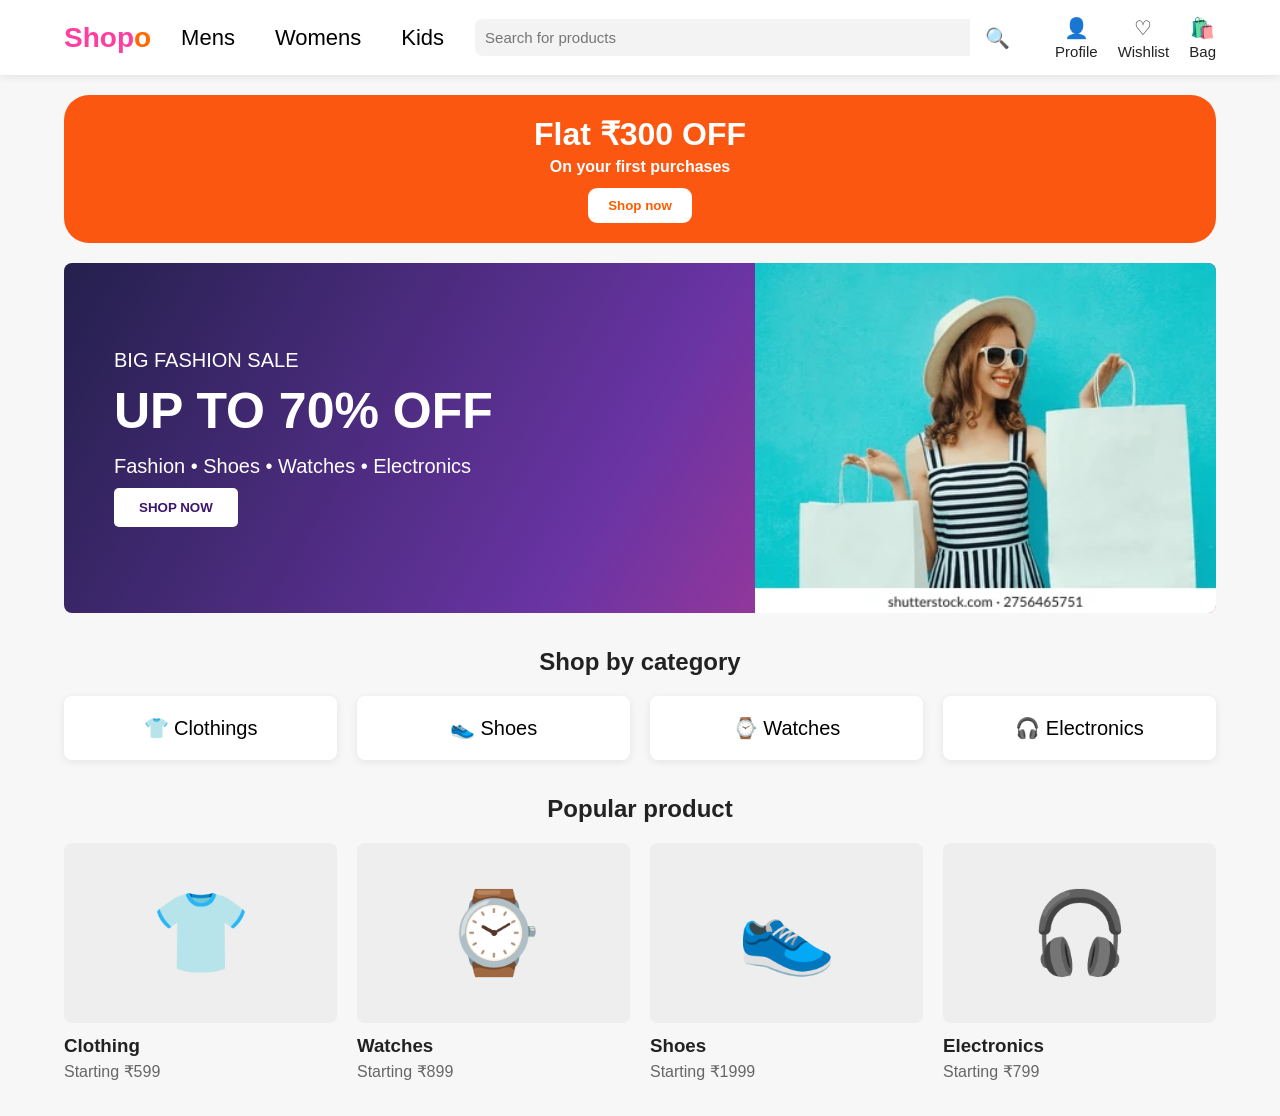
<file: index.html>
<html lang="en">
<head>
    <meta charset="UTF-8">
    <meta name="viewport" content="width=device-width, initial-scale=1.0">
    <title>Shopping website</title>
    <link rel="stylesheet" href="style.css">
</head>
<body>
    <header class="header">
        <div class="logo">Shop<span>o</span></div>
        <nav>
            <a href="Category.html">Mens</a>
            <a href="Category.html">Womens</a>
            <a href="Category.html">Kids</a>
        </nav>
        <div class="search-box">
            <input type="text" id="searchInput" placeholder="Search for products"/>
            <button id="searchBtn">🔍</button>
        </div>
        <div class="header-icons">
            <div>👤<span>Profile</span></div>
            <div>♡<span>Wishlist</span></div>
            <div>🛍️<span>Bag</span></div>
        </div>
    </header>
    <!-- Offer banner -->
     <section class="offer-icons">
        <h1>Flat ₹300 OFF</h1>
        <p>On your first purchases</p>
        <button>Shop now</button>
     </section>
     <!-- Msin banner -->
     <section class="hero">
      <img src="fashion.jpg" alt="fashion"> 
        <div class="hero-content">
            <p>BIG FASHION SALE</p>
            <h1>UP TO 70% OFF</h1>
            <p>Fashion • Shoes • Watches • Electronics</p>

            <button id="shopBtn">SHOP NOW</button>
        </div>

    </section>
        <!--  categories  -->
          <section class="categories">
            <h2>Shop by category</h2>
            <div class="category-list">
                <button>👕 Clothings</button>
                <button>👟 Shoes</button>
                <button>⌚ Watches</button>
                <button>🎧 Electronics</button>
            </div>

          </section>
          <section class="popular">
            <h2>Popular product</h2>
            <div class="product-preview">
                <div class="preview-cards">
                     <div class="preview-image">👕</div>
                <h3>Clothing</h3>
                <p>Starting ₹599</p>
                </div>
                <div class="preview-cards">
                     <div class="preview-image">⌚</div>
                <h3>Watches</h3>
                <p>Starting ₹899</p>
                </div>
                <div class="preview-cards">
                     <div class="preview-image">👟</div>
                <h3>Shoes</h3>
                <p>Starting ₹1999</p>
                </div>
                <div class="preview-cards">
                     <div class="preview-image">🎧</div>
                <h3>Electronics</h3>
                <p>Starting ₹799</p>
                </div>
            </div>
          </section>
          <p id="message"></p>
          <script src="script.js"></script>
</body>
</html>
</file>
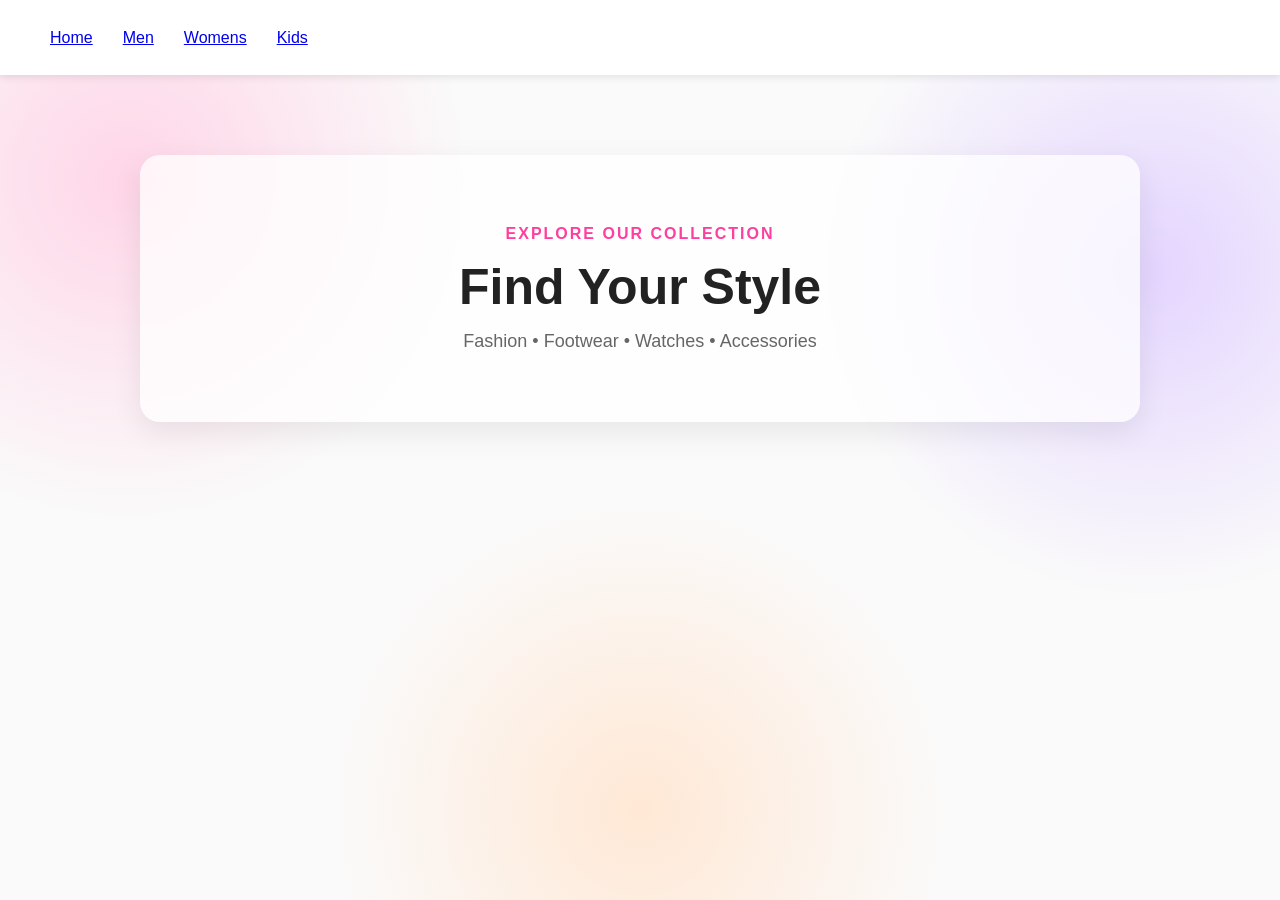
<file: Category.html>
<html lang="en">
<head>
    <meta charset="UTF-8">
    <meta name="viewport" content="width=device-width, initial-scale=1.0">
    <title>Category</title>
    <link rel="stylesheet" href="style1.css">
</head>
<body>
    <nav>
        <a href="index.html" >Home</a> 
        <div class="nav-item">
            <a href="#" class="nav-link">Men</a>
            
            <div class="dropdown">
                <div>
                    <h3>Clothings</h3>
                    <a href="#">T-shirt</a>
                    <a href="#">shirt</a>
                    <a href="#">Jeans</a>
                </div>
                 <div>
                    <h3>footware</h3>
                    <a href="#">Sneakers</a>
                    <a href="#">Casual shoes</a>
                    <a href="#">Sports shoes</a>
                </div>
                 <div>
                    <h3>Watches</h3>
                    <a href="#">Smart watches</a>
                    <a href="#">Analog watches</a>
                    <a href="#">Fitness watches</a>
                </div>
                 <div>
                <h3>Accessories</h3>
                <a href="#">Wallets</a>
                <a href="#">Belts</a>
                <a href="#">Bags</a>
                </div>
            </div>
        </div>


       
           <div class="nav-item">
            <a href="#" class="nav-link">Womens</a>
            <div class="dropdown">
                <div>
                    <h3>Indian Wear</h3>
                    <a href="products.html?category=kurtis">Kurtis</a>
                    <a href="products.html?category=kurta-sets">Kurta sets</a>
                    <a href="products.html?category=sarees">Sarees</a>
                </div>
                <div>
                    <h3>Western Wear</h3>
                    <a href="products1.html?category=tops">Tops</a>
                    <a href="products1.html?category=dresses">Dresses</a>
                    <a href="#">Jeans</a>
                </div>
                 <div>
                    <h3>footware</h3>
                    <a href="#">Sneakers</a>
                    <a href="#">Hills</a>
                    <a href="#">Flats</a>
                </div>
                 <div>
                    <h3>Watches</h3>
                    <a href="#">Smart watches</a>
                    <a href="#">Analog watches</a>
                    <a href="#">Fitness watches</a>
                </div>
                 <div>
                <h3>Accessories</h3>
                <a href="#">Hand bag</a>
                <a href="#">Rings</a>
                <a href="#">Braclets</a>
                </div>
            </div>
        </div>

        
         <div class="nav-item">
            <a href="#" class="nav-link">Kids</a>
            <div class="dropdown">
            <div>
                <h3>Boys</h3>
                <a href="#">T-Shirts</a>
                <a href="#">Shirts</a>
                <a href="#">Jeans</a>
            </div>
             <div>
                <h3>Girls</h3>
                <a href="#">Dresses</a>
                <a href="#">Tops</a>
                <a href="#">Skirts</a>
            </div>
             <div>
                <h3>footware</h3>
                <a href="#">Sneakers</a>
                <a href="#">Sandals</a>
                <a href="#">School shoes</a>
            </div>
            </div>
         </div>
    </nav>
    <section class="category-intro">
    <p>EXPLORE OUR COLLECTION</p>
    <h1>Find Your Style</h1>
    <span>Fashion • Footwear • Watches • Accessories</span>
</section>
</body>
</html>
</file>
<file: style.css>
*{
    margin: 0;
    padding: 0;
    box-sizing: border-box;
}
body{
    font-family: Arial, Helvetica, sans-serif;
    background-color: #f7f7f7;
    color: #222;
}
.header{
    height: 75px;
    background: white;
    display: flex;
    align-items: center;
    gap: 30px;
    padding: 0 5%;
    box-shadow: 0 2px 8px rgba(0,0,0,0.08);
}
.logo{
    font-size: 28px;
    font-weight: bold;
    color: #ff3f9f;
}
.logo span{
    color: #ff6b00;
}
nav{
    display: flex;
    gap: 40px;
}
nav a{
    text-decoration: none;
    font-size: 22px;
    color: black;
    transition: transform 1s ease  color 1s ease;
}
nav a:hover{
    color: orangered;
    transform: scale(0.8);
}
/* Search box */
.search-box{
    flex: 1;
    max-width: 550px;
    display: flex;
    margin-left: auto;
}
.search-box input{
    width: 100%;
    padding: 10px;
    border: none;
    background: #f3f3f3;
    font-size: 15px;
    border-radius: 8px 0 0 8px;
    outline: none;
}
.search-box button{
    border: none;
   padding: 0 15px;
    cursor: pointer;
    background: white;
    font-size: 20px;
}
/* header icons */
.header-icons{
    display: flex;
    gap: 20px;
}
.header-icons div{
    font-size: 20px;
    cursor: pointer;
    text-align: center;
}
.header-icons span{
    display: block;
    margin-top: 3px;
    font-size: 15px;
    animation: jump 1.5s ease-in-out infinite;
    transition: Color 3ms ease;
}
.header-icons span:hover{
    color: #ff6b00;
}
@keyframes jump{
    0%,100%{
        transform: translateY(0);
    }50%{
        transform: translateY(-4px);
    }
}
/* offer banner */
.offer-icons{
    width: 90%;
    margin: 20px auto;
    max-width: 1200px;
    padding: 20px;
    background: #fc5711;
    color: white;
    border-radius: 25px;
    text-align: center;
}
.offer-icons h1{
    font-size: 32px;
}
.offer-icons p{
    margin: 5px 0 12px;
    font-weight: bold;
}
.offer-icons button {
    padding: 10px 20px;
    border: none;
    background: white;
    color: #ff5c00;
    font-weight: bold;
    border-radius: 9px;
    cursor: pointer;

}
/* hero */
.hero {
    width: 90%;
    max-width: 1200px;
    height: 350px;
    margin: auto;
    border-radius: 8px;

    background: linear-gradient(
        120deg,
        #24204d,
        #6934a3,
        #e83e8c
    );

    display: flex;
    align-items: center;
    padding: 50px;
    color: white;
    overflow: hidden;
    position: relative;
}
.hero img{
     position: absolute;
    right: 0;
    top: 0;
    width: 40%;
    height: 100%;
    object-fit: cover;}
.hero-content p {
    font-size: 20px;
    margin-bottom: 10px;
}
.hero-content h1 {
    font-size: 50px;
    margin-bottom: 15px;
}
.hero button {
    padding: 12px 25px;
    border: none;
    border-radius: 5px;
    background: white;
    color: #3c176e;
    font-weight: bold;
    cursor: pointer;
}
.categories,
.popular{
   width: 90%;
   max-width: 1200px;
   margin: 35px auto;
}
.categories h2,
.popular h2{
    margin-bottom: 20px;
    text-align: center;
}
.category-list{
    display: grid;
    grid-template-columns: repeat(4,1fr);
    gap: 20px;
}
.category-list button{
    padding: 20px;
    background: white;
    border: none;
    border-radius: 8px;
    cursor: pointer;
    font-size: 20px;
    box-shadow: 0 2px 8px rgba(0,0,0,0.08);
    gap :20px;
    transition: boxshadow 1s ease;
}
.category-list button:hover{
    transform: translateY(-8px);
    box-shadow: 0 2px 8px gray;
}
/* products */
.product-preview{
    display: grid;
    grid-template-columns: repeat(4,1fr);
    gap: 20px;
}
.preview-image{
    height: 180px;
    background: #eee;
    font-size: 80px;
    border-radius: 8px;
     margin-bottom: 12px;
     display: flex;
     justify-content: center;
     align-items: center;
}
.preview-cards h3{
    margin-bottom: 5px;
}
.preview-cards p{
    color: #666;
}
#message{
    text-align: center;
    margin: 20px;
}
@media (max-width:768px){
       .header{
        height: auto;
        padding: 15px;
        flex-wrap: wrap;
        gap: 15px;
       }
       nav{
        order: 3;
        justify-content: center;
        width: 100%;
       }
       .search-box{
        width: 100%;
        order: 2;
       }
       .header-icons{
        margin-left: auto;
       }
        .hero {
        height: 280px;
        padding: 25px;
    }
    

    .hero-content h1 {
        font-size: 35px;
    }

    .category-list {
        grid-template-columns: repeat(2, 1fr);
    }

    .product-preview {
        grid-template-columns: repeat(2, 1fr);
    }

    .preview-image {
        height: 140px;
        font-size: 60px;
    }

    .offer h2 {
        font-size: 25px;
    }
}


@media (max-width: 450px) {

    .header-icons {
        gap: 8px;
    }

    .header-icons span {
        font-size: 10px;
    }

    .category-list,
    .product-preview {
        grid-template-columns: 1fr 1fr;
    }

}
</file>
<file: style1.css>
* {
    margin: 0;
    padding: 0;
    box-sizing: border-box;
}

body {
    margin: 0;
    font-family: Arial, sans-serif;
    color: #222;

    background:
        radial-gradient(circle at 10% 20%, #ffd6e8 0, transparent 25%),
        radial-gradient(circle at 90% 30%, #e4d5ff 0, transparent 25%),
        radial-gradient(circle at 50% 90%, #ffe8d5 0, transparent 30%),
        #fafafa;

    min-height: 100vh;
}

nav {
    display: flex;
    gap: 30px;
    padding: 0 50px;
    height: 75px;
    align-items: center;
    background: white;
    box-shadow: 0 2px 8px rgba(0,0,0,0.1);
    position: relative;
    z-index: 1000;
}

.nav-item{
    position: relative;
}
.nav-link {
    display: block;
    padding: 28px 0;
}
.dropdown{
    display: none;
    top: 70px;
    left: -30px;
    position: absolute;
    width: 700px;
    background: white;
    padding: 25px;
    box-shadow: 0 5px 10px rgba(0,0,0,0.15);
    grid-template-columns: repeat(4,1fr);
    gap: 20px;
    z-index: 1001;
    pointer-events: auto;
}
.nav-item:hover .dropdown {
    display: grid;
}
.dropdown h3{
    color: #ff3f9f;
    font-size: 20px;
    margin-bottom: 12px;
}
.dropdown a{
    display: block;
    color: #222;
    text-decoration: underline;
    font-weight: normal;
    margin-bottom: 10px;
    z-index: 1006;
    position: relative;
    cursor: pointer;
    pointer-events: auto;
}
.dropdown a:hover {
    color: #ff3f9f;
}
.category-intro {
    width: 80%;
    max-width: 1000px;
    margin: 80px auto;
    padding: 70px 30px;
    text-align: center;

    background: rgba(255, 255, 255, 0.75);
    border-radius: 20px;

    box-shadow: 0 10px 30px rgba(0,0,0,0.08);
}

.category-intro p {
    color: #ff3f9f;
    font-weight: bold;
    letter-spacing: 2px;
}

.category-intro h1 {
    font-size: 50px;
    margin: 15px 0;
}

.category-intro span {
    color: #666;
    font-size: 18px;
}
</file>
